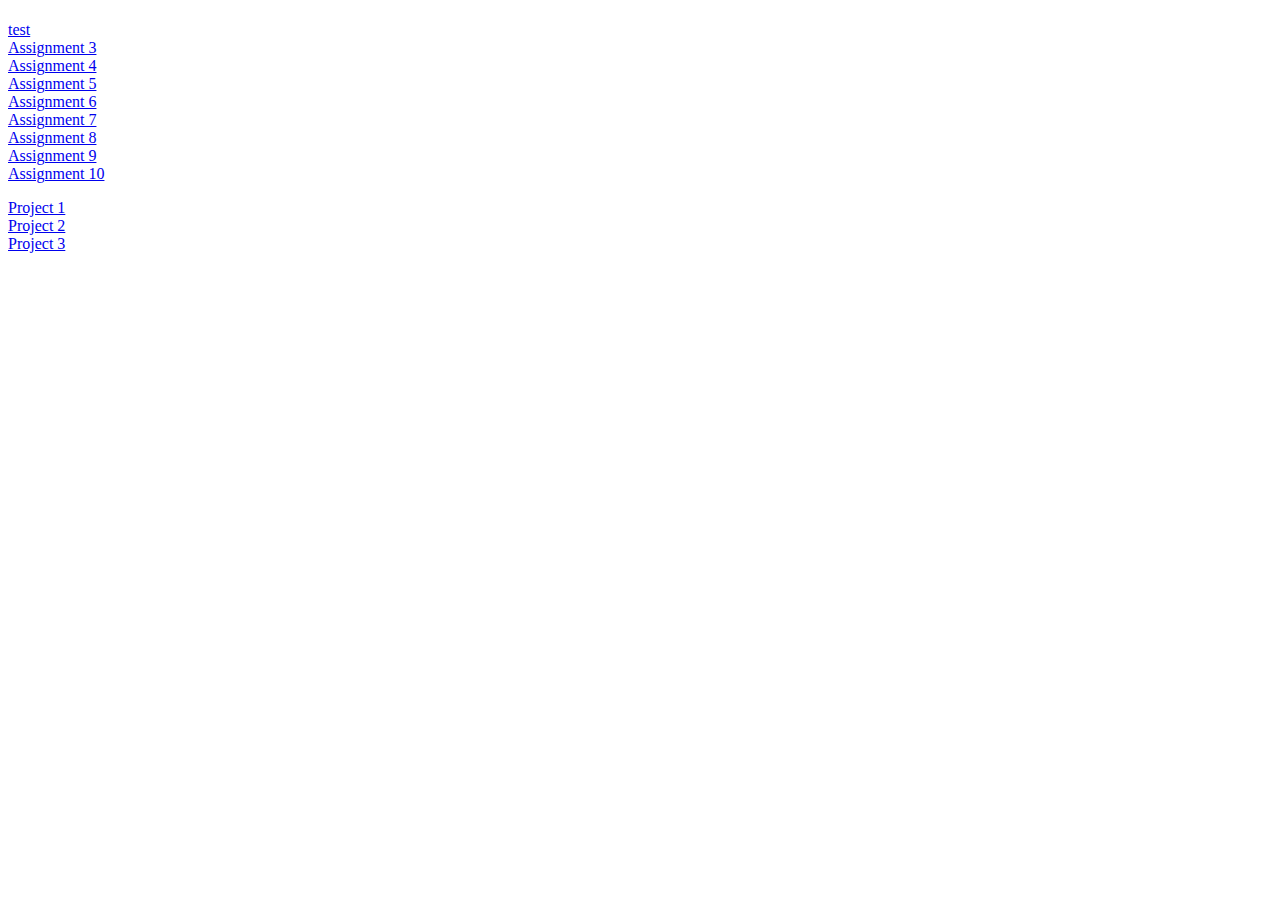
<file: index.html>
<!DOCTYPE html>
<html>
  <head>
    <title>Atlius Stop Motion</title>
  </head>

  <body>
    <!-- All of your body content goes between these two <body> tags. -->
    <h1></h1>

    <h2></h2>

    <p>
      <a href="./test/about.html">test</a><br />
      <a href="./assignment-3/index.html">Assignment 3</a><br />
      <a href="./assignment-4/index.html">Assignment 4</a><br />
      <a href="./assignment-5/index.html">Assignment 5</a><br />
      <a href="./assignment-6/index.html">Assignment 6</a><br />
      <a href="./assignment-7/index.html">Assignment 7</a><br />
      <a href="./assignment-8/index.html">Assignment 8</a><br />
      <a href="./assignment-9/index.html">Assignment 9</a><br />
      <a href="./assignment-10/index.html">Assignment 10</a>
    </p>

    <p>
      <a href="./project-1/index.html">Project 1</a><br />
      <a href="./project-2/index.html">Project 2</a><br />
      <a href="./project-3/index.html">Project 3</a>
    </p>

  </body>
</html>
</file>
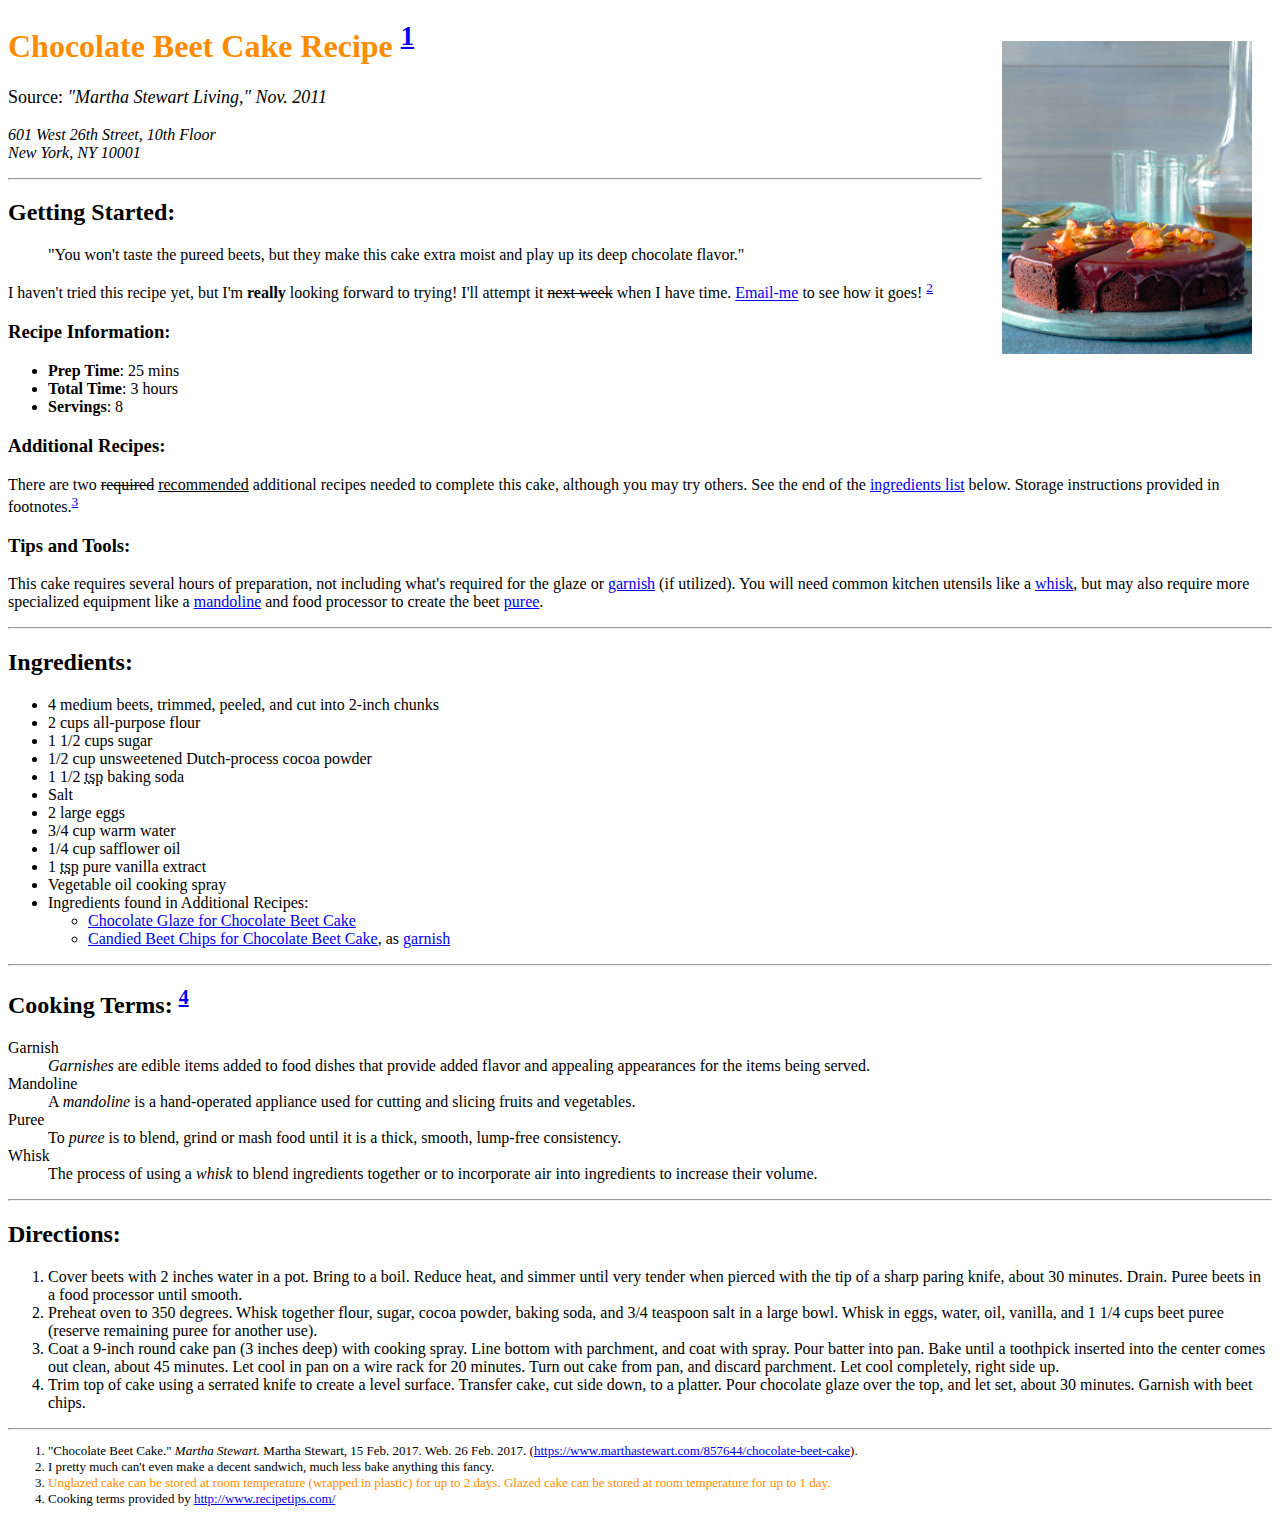
<file: assignment-3/index.html>
<!-- A3: Step 1 -->
<!DOCTYPE html>
<html>
    <head>
      <!-- A3: Step 2 -->
      <meta charset="UTF-8">
      <title>Chocolate Beet Cake Recipe</title>
    </head>

    <body>
      <main>
        <!-- A3: Step 3 -->
        <img src="./images/beetcake.jpg" alt="Chocolate beet cake, ready to serve." style="width: 250px; float: right; margin: 20px">

        <h1 style="color:DarkOrange">Chocolate Beet Cake Recipe <sup><a href="#footnotes1">1</a></sup></h1>

        <!-- A3: Step 4 -->
        <p style="font-size:large">
          Source:
          <cite>"Martha Stewart Living," Nov. 2011</cite>
          <address>
            601 West 26th Street, 10th Floor<br />
            New York, NY 10001
          </address>
        </p>


        <hr />


        <h2>Getting Started:</h2>
        <!-- A3: Step 5 -->
        <blockquote>
          "You won't taste the pureed beets, but they make this cake extra moist and play up its deep chocolate flavor."
        </blockquote>

        <!-- A3: Step 6 -->
        <p>I haven't tried this recipe yet, but I'm <strong>really</strong> looking forward to trying! I'll attempt it <s>next week</s> when I have time. <a href="mailto:justine.evans@umontana.edu">Email-me</a> to see how it goes! <sup><a href="#footnotes2">2</a></sup></p>

        <h3>Recipe Information:</h3>
          <ul>
            <!-- A3: Step 7 -->
            <li><b>Prep Time</b>: 25 mins</li>
            <li><b>Total Time</b>: 3 hours</li>
            <li><b>Servings</b>: 8</li>
          </ul>

        <h3>Additional Recipes:</h3>
        <!-- A3: Step 8 -->
        <p>There are two <del>required</del> <ins>recommended</ins> additional recipes needed to complete this cake, although you may try others. See the end of the <a href="#ingredients">ingredients list</a> below. Storage instructions provided in footnotes.<sup><a href="#footnotes3">3</a></sup>

        <h3>Tips and Tools:</h3>
        <!-- A3: Step 12 -->
        <p>This cake requires several hours of preparation, not including what's required for the glaze or <a href="#dfn-garnish">garnish</a> (if utilized). You will need common kitchen utensils like a <a href="#dfn-whisk">whisk</a>, but may also require more specialized equipment like a <a href="#dfn-mandoline">mandoline</a> and food processor to create the beet <a href="#dfn-puree">puree</a>.</p>


        <hr />


        <h2 id="ingredients">Ingredients:</h2>
          <ul>
            <li>4 medium beets, trimmed, peeled, and cut into 2-inch chunks</li>
            <li>2 cups all-purpose flour</li>
            <li>1 1/2 cups sugar</li>
            <li>1/2 cup unsweetened Dutch-process cocoa powder</li>
            <li>1 1/2 <abbr title="teaspoon">tsp</abbr> baking soda</li>
            <li>Salt</li>
            <li> 2 large eggs</li>
            <li>3/4 cup warm water</li>
            <li>1/4 cup safflower oil</li>
            <li>1 <abbr title="teaspoon">tsp</abbr> pure vanilla extract</li>
            <li>Vegetable oil cooking spray</li>
            <li>Ingredients found in Additional Recipes:</li>
            <!-- A3: Step 9 -->
            <ul>
              <li><a href="./pages/beetcake-glaze.html" target="_blank">Chocolate Glaze for Chocolate Beet Cake</a></li>
              <li><a href="./pages/beetcake-garnish.html" target="_blank">Candied Beet Chips for Chocolate Beet Cake</a>, as <a href="#dfn-garnish">garnish</a></li>
            </ul>
          </ul>


        <hr />


        <h2>Cooking Terms: <sup><a href="#footnotes4">4</a></sup></h2>
          <dl>
            <!-- A3: Steps 10 and 11 -->
            <dt>Garnish</dt>
            <dd><dfn id="dfn-garnish">Garnishes</dfn> are edible items added to food dishes that provide added flavor and appealing appearances for the items being served.</dd>
            <dt>Mandoline</dt>
            <dd>A <dfn id="dfn-mandoline">mandoline</dfn> is a hand-operated appliance used for cutting and slicing fruits and vegetables.</dd>
            <dt>Puree</dt>
            <dd>To <dfn id="dfn-puree">puree</dfn> is to blend, grind or mash food until it is a thick, smooth, lump-free consistency.</dd>
            <dt>Whisk</dt>
            <dd>The process of using a <dfn id="dfn-whisk">whisk</dfn> to blend ingredients together or to incorporate air into ingredients to increase their volume.</dd>

          </dl>


        <hr />


        <h2>Directions:</h2>
        <!-- A3: Step 13 -->
        <ol>
          <li> Cover beets with 2 inches water in a pot. Bring to a boil. Reduce heat, and simmer until very tender when pierced with the tip of a sharp paring knife, about 30 minutes. Drain. Puree beets in a food processor until smooth.</li>

          <li> Preheat oven to 350 degrees. Whisk together flour, sugar, cocoa powder, baking soda, and 3/4 teaspoon salt in a large bowl. Whisk in eggs, water, oil, vanilla, and 1 1/4 cups beet puree (reserve remaining puree for another use).</li>

          <li> Coat a 9-inch round cake pan (3 inches deep) with cooking spray. Line bottom with parchment, and coat with spray. Pour batter into pan. Bake until a toothpick inserted into the center comes out clean, about 45 minutes. Let cool in pan on a wire rack for 20 minutes. Turn out cake from pan, and discard parchment. Let cool completely, right side up.</li>

          <li> Trim top of cake using a serrated knife to create a level surface. Transfer cake, cut side down, to a platter. Pour chocolate glaze over the top, and let set, about 30 minutes. Garnish with beet chips.</li>
        </ol>

        <hr />
      </main>

      <footer>
        <ol style="font-size:small">
          <!-- A3: Step 15 -->
          <li id="footnotes1">"Chocolate Beet Cake." <i>Martha Stewart.</i> Martha Stewart, 15 Feb. 2017. Web. 26 Feb. 2017. (<a href="https://www.marthastewart.com/857644/chocolate-beet-cake" target="_blank">https://www.marthastewart.com/857644/chocolate-beet-cake</a>).</li>

          <li id="footnotes2">I pretty much can't even make a decent sandwich, much less bake anything this fancy.</li>

          <li id="footnotes3"><span style="color:DarkOrange">Unglazed cake can be stored at room temperature (wrapped in plastic) for up to 2 days. Glazed cake can be stored at room temperature for up to 1 day.</span></li>

          <li id="footnotes4">Cooking terms provided by <a href="http://www.recipetips.com/" target="_blank">http://www.recipetips.com/</a>
        </ol>
      </footer>
    </body>
</html>
</file>
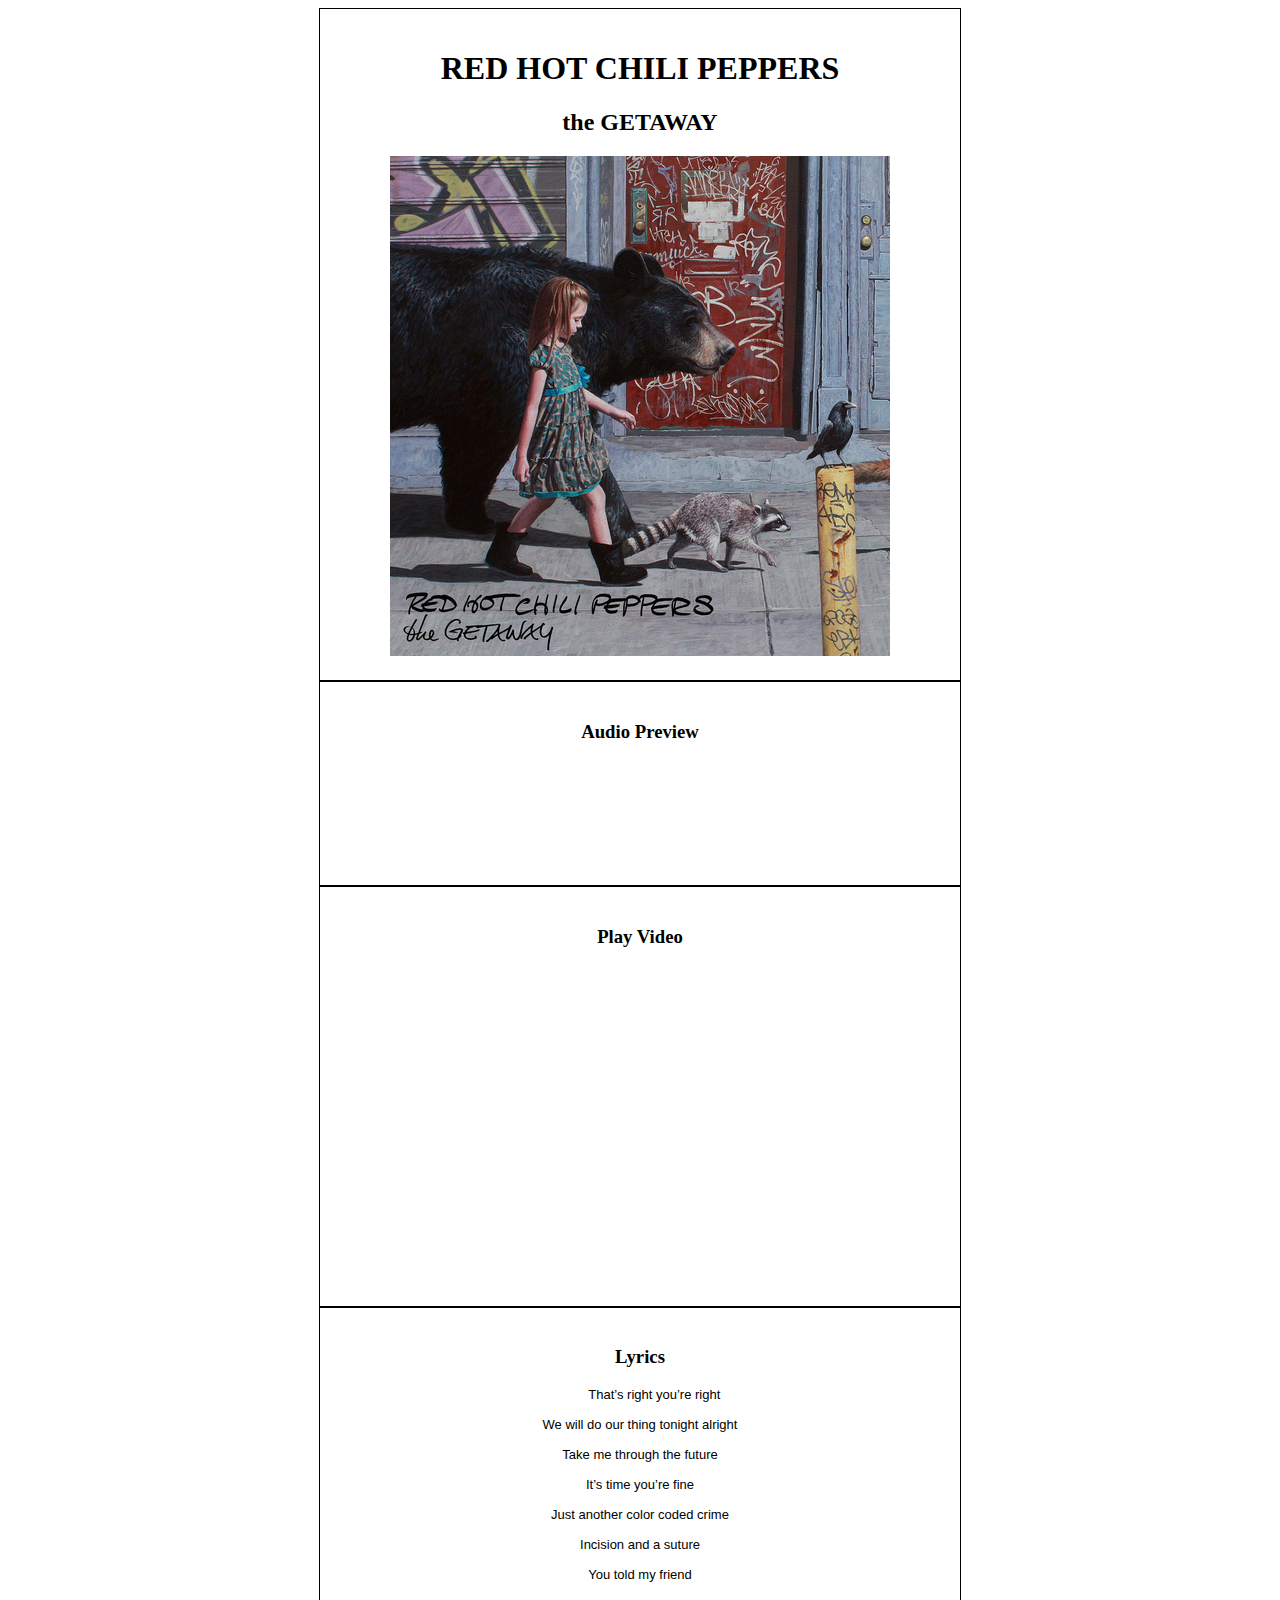
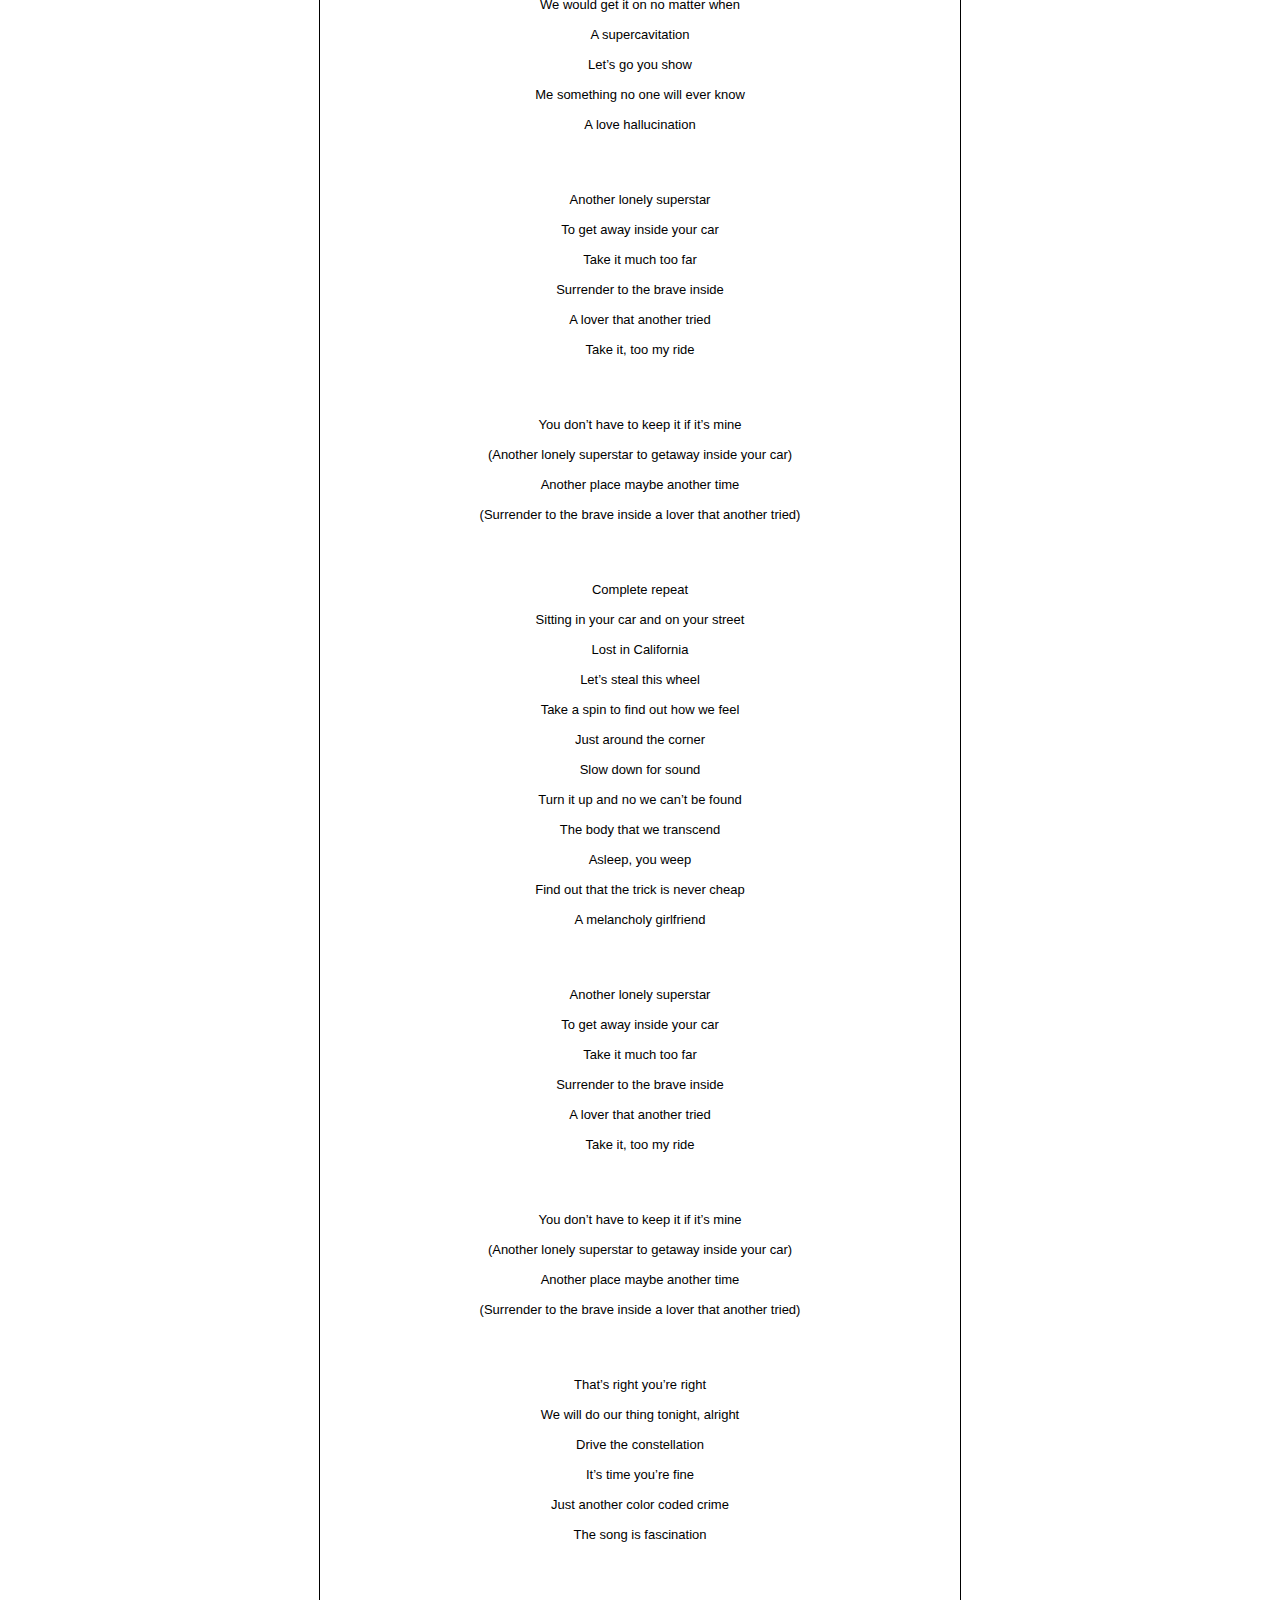
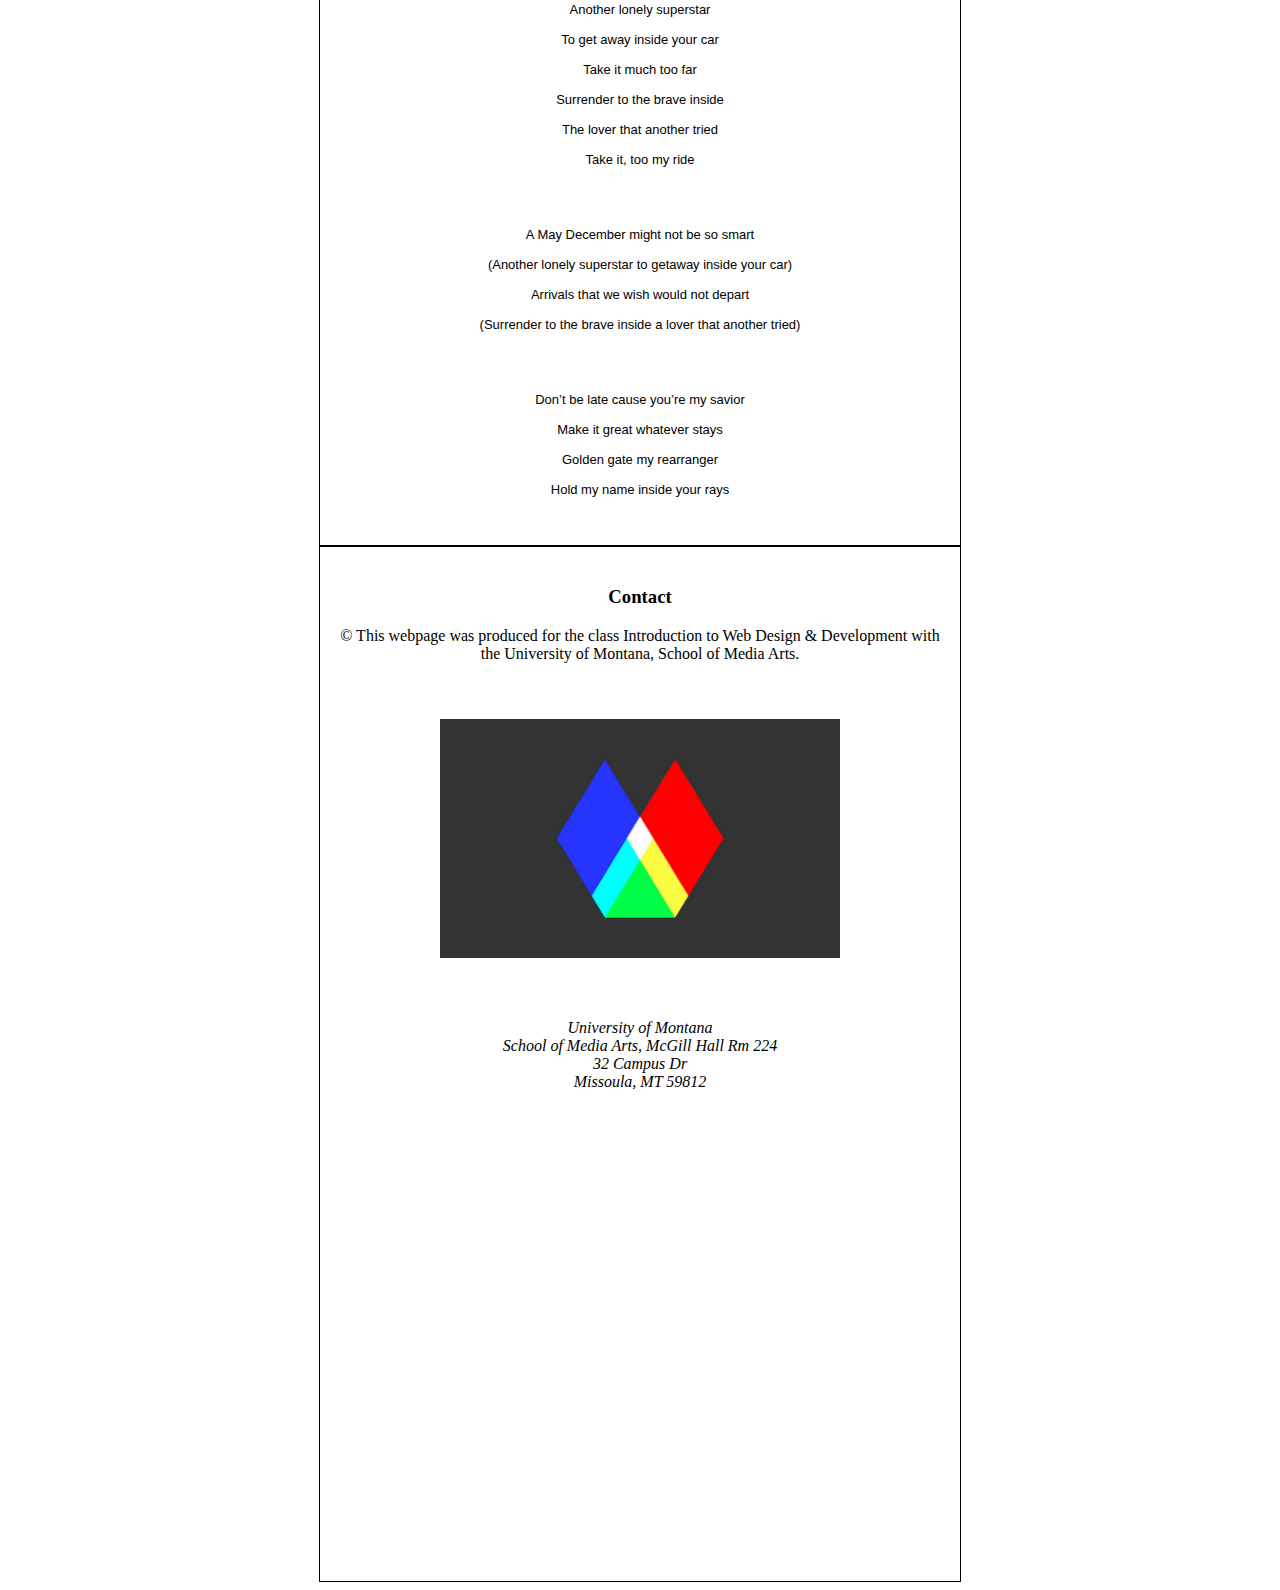
<file: assignment-5/index.html>
<!DOCTYPE html>
<html lang="en-us">
  <head>
    <meta charset="UTF-8">
    <meta name="description" content="">
    <meta name="author" content="Eric Wilsey">
    <meta name="viewport" content="width=device-width, initial-scale=1.0">
    <title>The Getaway</title>
    <style>
    body {
      text-align: center;
      }
    .container {
      width: 600px;
      margin: auto;
      padding: 20px;
      border: 1px solid black;
    }
    .lyrics p, pre {
      font-family: arial;
      font-size: small;
    }
    .contact {
      background-color: powderblue;
    }
    </style>

  </head>

  <body>
    <div id="art" class="container">
      <h1><strong>RED HOT CHILI PEPPERS</strong></h1>
      <h2><strong>the GETAWAY</strong></h2>
      <img src="./images/rhcp.jpeg" alt="Cover Art from Red Hot Chili Peppers, the Getaway album. Sourced from redhotchilipeppers.com" title="the Getaway" width="500" height="500" />
    </div>
    <div id="audio" class="container">
      <h3>Audio Preview</h3>
      <iframe width="300" height="100" scrolling="no" frameborder="no" allow="autoplay" src="https://w.soundcloud.com/player/?url=https://soundcloud.com/red-hot-chili-peppers-official/the-getaway#t=0:01&auto_play=false&hide_related=false&show_comments=true&show_user=true&show_reposts=false&show_teaser=true&visual=true"></iframe>
    </div>
    <div id="video" class="container">
      <h3>Play Video</h3>
        <iframe width="560" height="315" src="https://www.youtube.com/embed/5w4d_mmJOGM" frameborder="0" allow="autoplay; encrypted-media" allowfullscreen></iframe>
    </div>
    <div id="lyrics" class="container" class2="lyrics">
      <h3>Lyrics</h3>
      <pre>
        That’s right you’re right

We will do our thing tonight alright

Take me through the future

It’s time you’re fine

Just another color coded crime

Incision and a suture

You told my friend

We would get it on no matter when

A supercavitation

Let’s go you show

Me something no one will ever know

A love hallucination




Another lonely superstar

To get away inside your car

Take it much too far

Surrender to the brave inside

A lover that another tried

Take it, too my ride




You don’t have to keep it if it’s mine

(Another lonely superstar to getaway inside your car)

Another place maybe another time

(Surrender to the brave inside a lover that another tried)




Complete repeat

Sitting in your car and on your street

Lost in California

Let’s steal this wheel

Take a spin to find out how we feel

Just around the corner

Slow down for sound

Turn it up and no we can’t be found

The body that we transcend

Asleep, you weep

Find out that the trick is never cheap

A melancholy girlfriend




Another lonely superstar

To get away inside your car

Take it much too far

Surrender to the brave inside

A lover that another tried

Take it, too my ride




You don’t have to keep it if it’s mine

(Another lonely superstar to getaway inside your car)

Another place maybe another time

(Surrender to the brave inside a lover that another tried)




That’s right you’re right

We will do our thing tonight, alright

Drive the constellation

It’s time you’re fine

Just another color coded crime

The song is fascination




Another lonely superstar

To get away inside your car

Take it much too far

Surrender to the brave inside

The lover that another tried

Take it, too my ride




A May December might not be so smart

(Another lonely superstar to getaway inside your car)

Arrivals that we wish would not depart

(Surrender to the brave inside a lover that another tried)




Don’t be late cause you’re my savior

Make it great whatever stays

Golden gate my rearranger

Hold my name inside your rays
      </pre>
    </div>
    <div id="copyright" class="container" class2="contact">
      <h3>Contact</h3>
       <p>&copy; This webpage was produced for the class Introduction to Web Design & Development with the University of Montana, School of Media Arts.</p>
       <video poster=" ./images/mart-logo-poster.jpg" width=400" height="320" preload="metadata">
       <source src="./media/mart-logo-animated.mp4" type='video/mp4;codecs="avc1.42E01E, mp4a.40.2"' />
       <source src="./media/mart-logo-animated.webm" type='video/webm;codecs="vp8, vorbis"' />
        </video>
        <address>
          <p>
          University of Montana<br />
          School of Media Arts, McGill Hall Rm 224<br />
          32 Campus Dr<br />
          Missoula, MT 59812<br />
        </p>
        <iframe src="https://www.google.com/maps/embed?pb=!1m18!1m12!1m3!1d2728.1420709820445!2d-113.98431668411286!3d46.86057647914229!2m3!1f0!2f0!3f0!3m2!1i1024!2i768!4f13.1!3m3!1m2!1s0x535dcc3413abc31d%3A0x5a5373da5d9ea43c!2s32+Campus+Dr%2C+Missoula%2C+MT+59812!5e0!3m2!1sen!2sus!4v1520893352688" width="600" height="450" frameborder="0" style="border:0" allowfullscreen>
        </iframe>
        </address>
    </div>
  </body>
  </html>
</file>
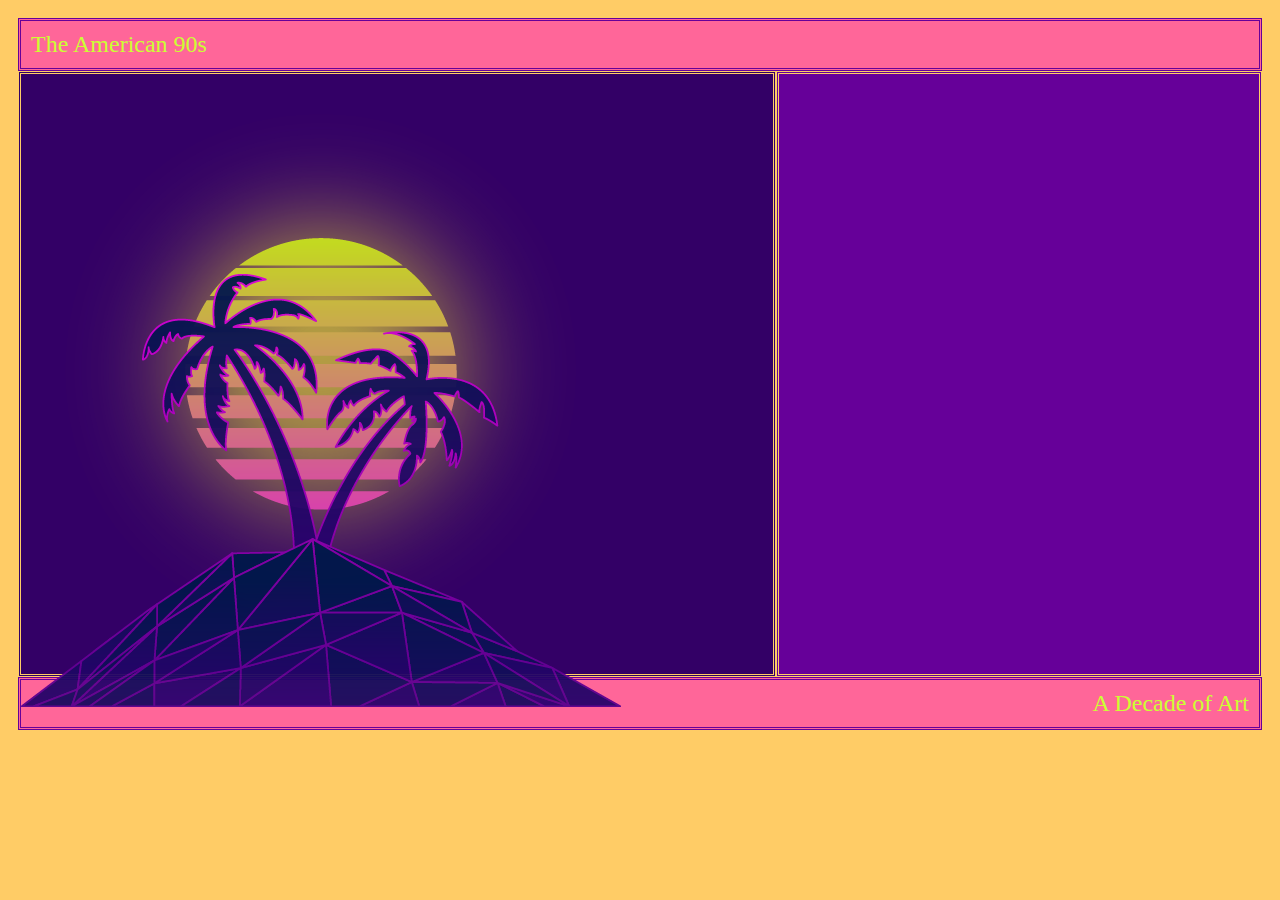
<file: assignment-6/index.html>
<!DOCTYPE html>
<html lang="en">
  <head>
    <title>assignment 6</title>
    <meta charset="UTF-8">
    <meta name="description" content="Home Page">
    <meta name="author" content="Eric Wilsey">
    <meta name="keywords" content="assignment 6, 90s, graphics">
    <meta name="viewport" content="width=device-width, initial-scale=1.0">
    <link rel= "stylesheet" type="text/css" href="./css/style.css">
  </head>

  <body>
    <header>The American 90s</header>
    <div class="content">
      <main>
          <!-- Bottom Graphic -->
          <div class="image1">
            <img src="./images/1990s-graphics/1990s-05.png" alt="Tropical Sun">
          </div>
          <!-- Top Graphic -->
          <div class="image2">
            <img src="./images/1990s-graphics/1990s-04.png" alt="Tropical Silhouette">
          </div>
      </main>
      <aside></aside>
    </div>
    <footer>A Decade of Art</footer>
  </body>
</html>
</file>
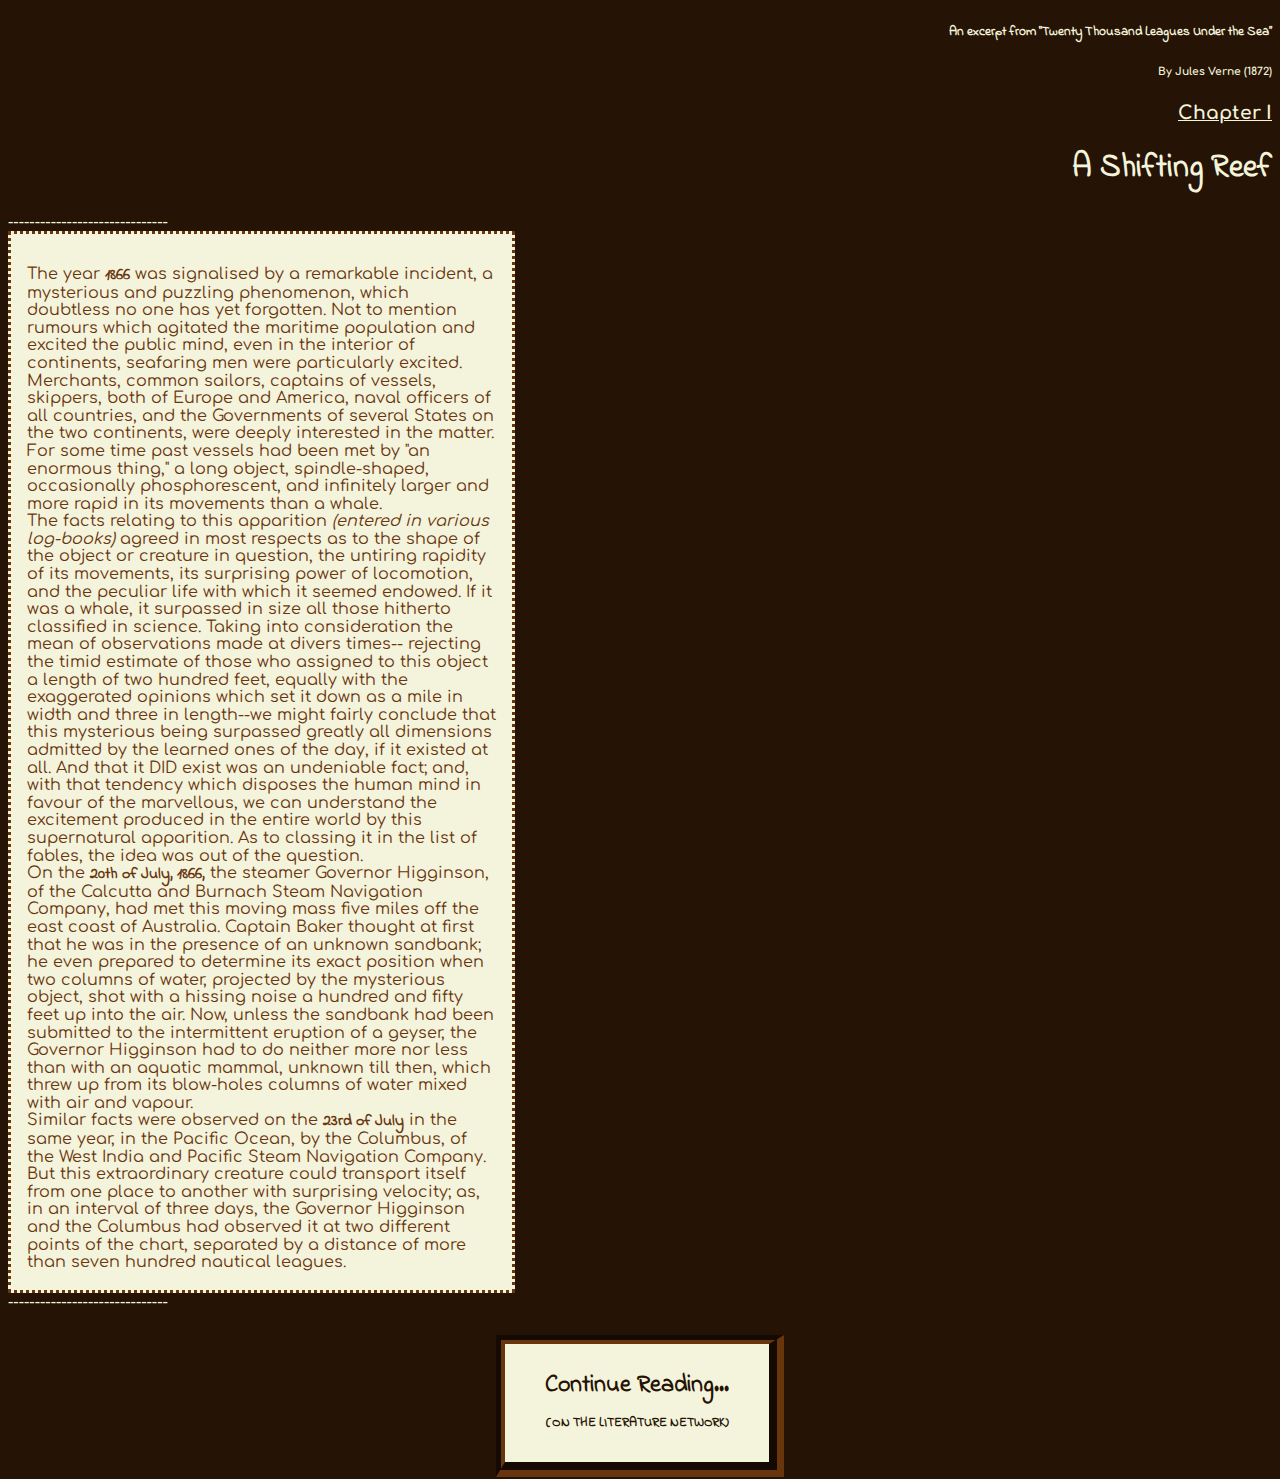
<file: assignment-7/index.html>
<!DOCTYPE html>
<html lang="en">
  <head>
    <title>Twenty Thousand Leagues Under the Sea</title>
    <meta charset="UTF-8">
    <meta name="author" content="Eric Wilsey">
    <meta name="An Excerpt From Twenty Thousand Leagues Under the Sea" content="Twenty Thousand Leagues Under the Sea">
    <meta name="keywords" content="A Shifting Reef">
    <link rel="stylesheet" href="./css/style.css">
    <link rel="stylesheet" href="./css/font.css">
    <link href="https://fonts.googleapis.com/css?family=Comfortaa|Indie+Flower" rel="stylesheet">
  </head>
  <body>
    <h5>An excerpt from “Twenty Thousand Leagues Under the Sea”</h5>
    <h6>By Jules Verne (1872)</h6>

    <h3>Chapter I</h3>
    <h1>A Shifting Reef</h1>
    ------------------------------
    <div class="Excerpt">
    <p>The year <strong>1866</strong> was signalised by a remarkable incident, a mysterious and puzzling phenomenon, which doubtless no one has yet forgotten. Not to mention rumours which agitated the maritime population and excited the public mind, even in the interior of continents, seafaring men were particularly excited. Merchants, common sailors, captains of vessels, skippers, both of Europe and America, naval officers of all countries, and the Governments of several States on the two continents, were deeply interested in the matter. <br />

    For some time past vessels had been met by "an enormous thing," a long object, spindle-shaped, occasionally phosphorescent, and infinitely larger and more rapid in its movements than a whale.<br />

    The facts relating to this apparition <i>(entered in various log-books)</i> agreed in most respects as to the shape of the object or creature in question, the untiring rapidity of its movements, its surprising power of locomotion, and the peculiar life with which it seemed endowed. If it was a whale, it surpassed in size all those hitherto classified in science. Taking into consideration the mean of observations made at divers times-- rejecting the timid estimate of those who assigned to this object a length of two hundred feet, equally with the exaggerated opinions which set it down as a mile in width and three in length--we might fairly conclude that this mysterious being surpassed greatly all dimensions admitted by the learned ones of the day, if it existed at all. And that it DID exist was an undeniable fact; and, with that tendency which disposes the human mind in favour of the marvellous, we can understand the excitement produced in the entire world by this supernatural apparition. As to classing it in the list of fables, the idea was out of the question.<br />

    On the <b>20th of July, 1866,</b> the steamer Governor Higginson, of the Calcutta and Burnach Steam Navigation Company, had met this moving mass five miles off the east coast of Australia. Captain Baker thought at first that he was in the presence of an unknown sandbank; he even prepared to determine its exact position when two columns of water, projected by the mysterious object, shot with a hissing noise a hundred and fifty feet up into the air. Now, unless the sandbank had been submitted to the intermittent eruption of a geyser, the Governor Higginson had to do neither more nor less than with an aquatic mammal, unknown till then, which threw up from its blow-holes columns of water mixed with air and vapour.<br />

    Similar facts were observed on the <b>23rd of July</b> in the same year, in the Pacific Ocean, by the Columbus, of the West India and Pacific Steam Navigation Company. But this extraordinary creature could transport itself from one place to another with surprising velocity; as, in an interval of three days, the Governor Higginson and the Columbus had observed it at two different points of the chart, separated by a distance of more than seven hundred nautical leagues.</p>
    </div>
    ------------------------------
      <div class="button-parent-element">
        <a href="http://www.online-literature.com/verne/leaguesunder/1/" target="_blank">
          <div class="button">
         Continue Reading...<br />
          <span style="font-size: small; text-transform:uppercase;">(On The Literature Network)</span>
          </div>
        </a>
      </div>
  </body>
</html>
</file>
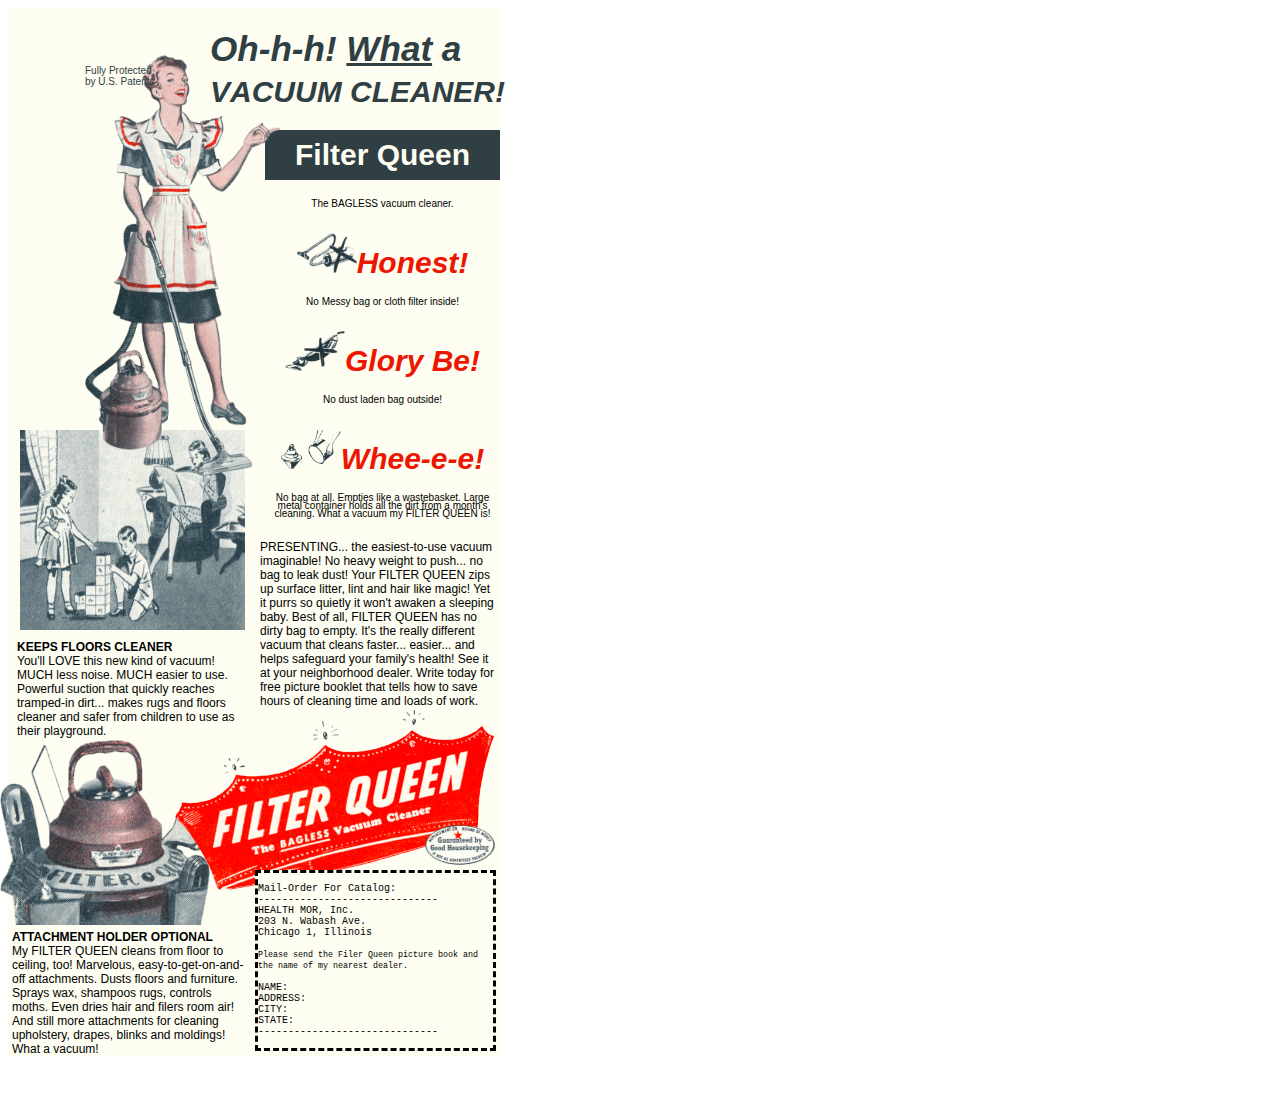
<file: assignment-8/index.html>
<!DOCTYPE html>
<html lang="en">
  <head>
    <title>Box Model</title>
    <meta charset="UTF-8">
    <meta name="author" content="Eric Wilsey">
    <link rel="stylesheet" href="./css/style.css">
    <link rel="stylesheet" href="./css/font.css">
    <meta name="viewport" content="width=device-width, initial-scale=1.0">

  </head>
  <body>
    <div class="parent-container">
      <div class="banner">
       <h3>Oh-h-h! <u>What</u> a</h3>  VACUUM CLEANER!
      </div>

      <div class="filterq">
        <img src="./images/graphics/filterqueen.png" alt="fqueen" width="210" height="185">
      </div>

      <div class="kids">
        <img src="./images/graphics/scene.png" alt="kids scene" width="225" height="200">
      </div>

      <div class="top-right-box">
         <h1>Filter Queen</h1>  The BAGLESS vacuum cleaner.<br>
         <h2><img src="./images/graphics/icon-inside.png" alt="inside" width="60" height="40">Honest!</h2>
           No Messy bag or cloth filter inside!

         <h2><img src="./images/graphics/icon-outside.png" alt="outside" width="60" height="40">Glory Be!</h2>
           No dust laden bag outside!

        <h2><img src="./images/graphics/icon-wastebasket.png" alt="wastebasket" width="60" height="40">Whee-e-e!</h2>
           No bag at all. Empties like a wastebasket. Large metal container holds all the dirt from a month's cleaning. What a vacuum my FILTER QUEEN is! <br>
         </div>

         <div class="middle-right-box">
           PRESENTING... the easiest-to-use vacuum imaginable! No heavy weight to push... no bag to leak dust! Your FILTER QUEEN zips up surface litter, lint and hair like magic! Yet it purrs so quietly it won't awaken a sleeping baby. Best of all, FILTER QUEEN has no dirty bag to empty. It's the really different vacuum that cleans faster... easier... and helps safeguard your family's health! See it at your neighborhood dealer. Write today for free picture booklet that tells how to save hours of cleaning time and loads of work.
         </div>

         <div class="middle-left-box">
           <b>KEEPS FLOORS CLEANER</b> <br />
            You'll LOVE this new kind of vacuum! MUCH less noise. MUCH easier to use. Powerful suction that quickly reaches tramped-in dirt... makes rugs and floors cleaner and safer from children to use as their playground. <br />
          </div>

          <div class="logo">
            <img src="./images/graphics/logo.png" alt="logo" width="320" height="180">
          </div>

          <div class="guar">
            <img src="./images/graphics/guarantee.png" alt="guarantee" width="70" height="40">
          </div>
        </div>


          <div class="lower-left-box">
            <b>ATTACHMENT HOLDER OPTIONAL</b> <br />
            My FILTER QUEEN cleans from floor to ceiling, too! Marvelous, easy-to-get-on-and-off attachments. Dusts floors and furniture. Sprays wax, shampoos rugs, controls moths. Even dries hair and filers room air! And still more attachments for cleaning upholstery, drapes, blinks and moldings! What a vacuum!

            <div class="lower-right-box">

              <pre>
Mail-Order For Catalog:
------------------------------
HEALTH MOR, Inc.
203 N. Wabash Ave.
Chicago 1, Illinois

<small>Please send the Filer Queen picture book and
the name of my nearest dealer.</small>

NAME:
ADDRESS:
CITY:
STATE:
------------------------------
              </pre>

          </div>
          </div>

          <div class="woman">
            <span>
            <img src="./images/graphics/woman.png" alt="woman" width="195" height="421">
            </span>
            <span>
               <p>Fully Protected <br /> by U.S. Patents</p>
            </span>
          </div>



   </body>

</html>
</file>
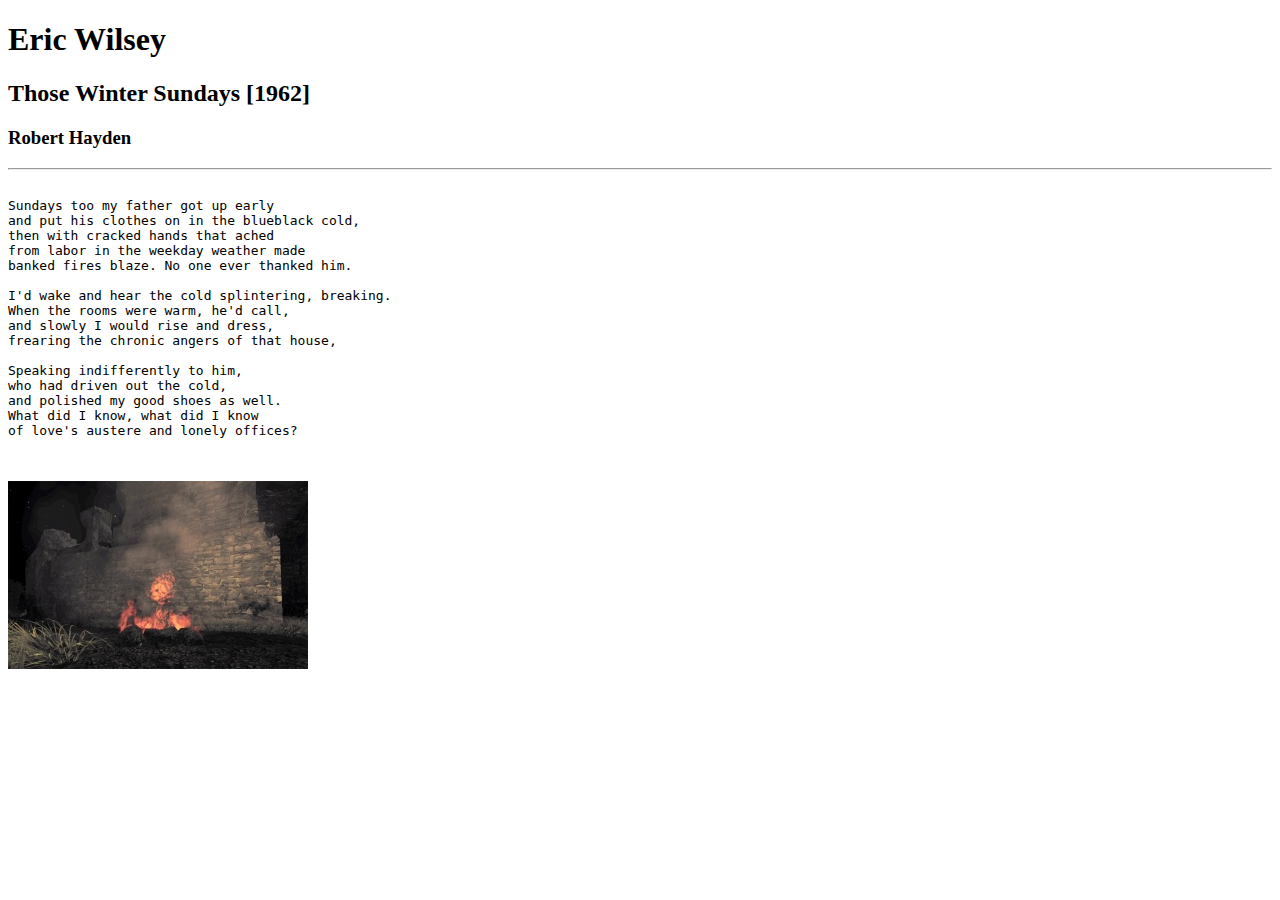
<file: project-1/index.html>
<!DOCTYPE html>
<html>

  <head>

    <title>My First Webpage</title>

  </head>

  <body>

    <h1> Eric Wilsey </h1>
    <h2> Those Winter Sundays [1962]</h2>
    <h3> Robert Hayden </h3>

    <hr />

    <pre>

Sundays too my father got up early
and put his clothes on in the blueblack cold,
then with cracked hands that ached
from labor in the weekday weather made
banked fires blaze. No one ever thanked him.

I'd wake and hear the cold splintering, breaking.
When the rooms were warm, he'd call,
and slowly I would rise and dress,
frearing the chronic angers of that house,

Speaking indifferently to him,
who had driven out the cold,
and polished my good shoes as well.
What did I know, what did I know
of love's austere and lonely offices?

    </pre>

    <img src = "./images/small.jpg"  />

  </body>

</html>
</file>
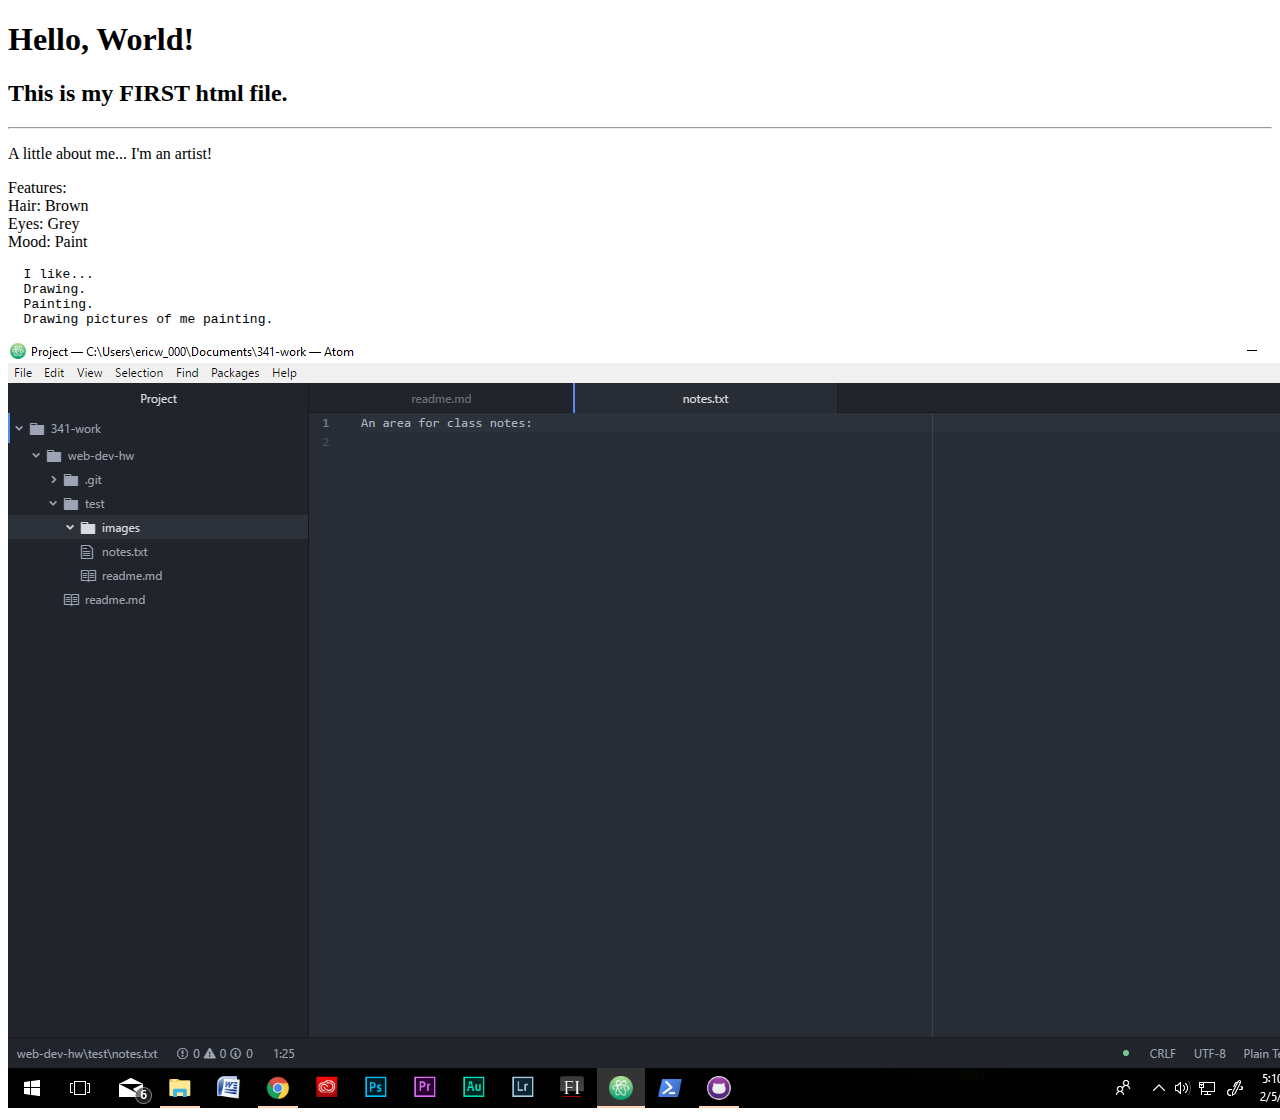
<file: test/about.html>
<!DOCTYPE html>

<h1>Hello,  World!</h1>

<h2> This is my FIRST html file.</h2>

<hr />

<p> A little about me... I'm an artist!</p>

<p>
  Features: <br /> Hair: Brown <br /> Eyes: Grey <br /> Mood:

  Paint <br />
</p>

<pre>
  I like...
  Drawing.
  Painting.
  Drawing pictures of me painting.
</pre>

<img src = "./images/screenshot.png"  />
</file>
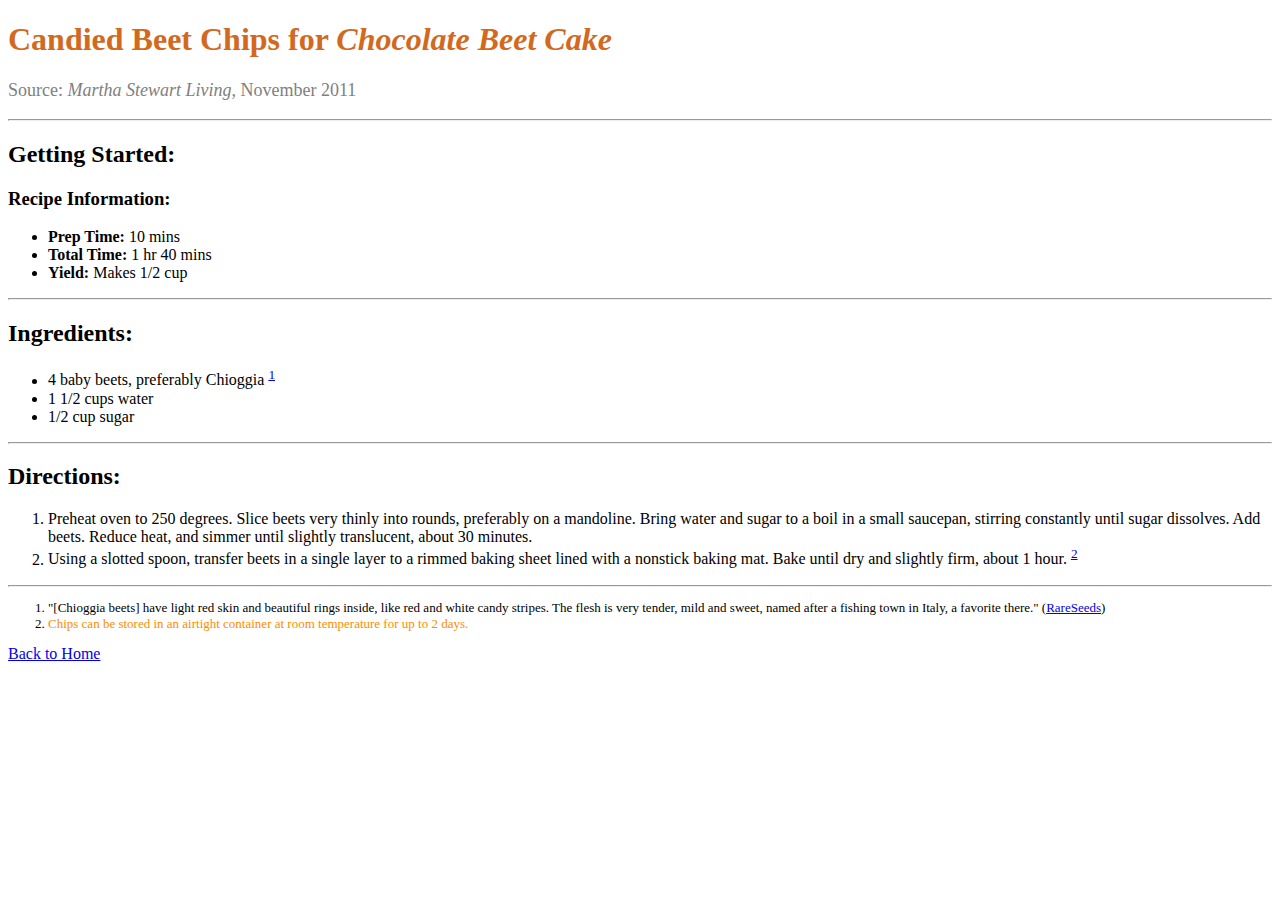
<file: assignment-3/pages/beetcake-garnish.html>
<!-- A3: Step 1 -->
<!DOCTYPE html>
<html>
  <head>
    <!-- A3: Step 2 -->
    <meta charset="UTF-8">
    <title>Candied Beet Chips Recipe</title>
  </head>

  <body>
    <main>
      <h1 style="color:Chocolate">Candied Beet Chips for <i>Chocolate Beet Cake</i></h1>

      <p style="font-size:large; color:gray">Source: <cite>Martha Stewart Living,</cite> November 2011</p>

      <hr />

      <h2>Getting Started:</h2>

      <h3>Recipe Information:</h3>
        <ul>
          <li><b>Prep Time:</b> 10 mins</li>
          <li><b>Total Time:</b> 1 hr 40 mins</li>
          <li><b>Yield:</b> Makes 1/2 cup</li>
        </ul>

      <hr />

      <h2 id="ingredients">Ingredients:</h2>
        <ul>
          <li>4 baby beets, preferably Chioggia <sup><a href="footnotes1">1</a></sup></li>
          <li>1 1/2 cups water</li>
          <li>1/2 cup sugar</li>
        </ul>

      <hr />

      <h2>Directions:</h2>
        <ol>
          <li>Preheat oven to 250 degrees. Slice beets very thinly into rounds, preferably on a mandoline. Bring water and sugar to a boil in a small saucepan, stirring constantly until sugar dissolves. Add beets. Reduce heat, and simmer until slightly translucent, about 30 minutes.</li>
          <li>Using a slotted spoon, transfer beets in a single layer to a rimmed baking sheet lined with a nonstick baking mat. Bake until dry and slightly firm, about 1 hour. <sup><a href="#footnotes2">2</a></sup></li>
        </ol>

      <hr />
    </main>

    <footer>
      <ol style="font-size:small">
        <li id="footnotes1">"[Chioggia beets] have light red skin and beautiful rings inside, like red and white candy stripes. The flesh is very tender, mild and sweet, named after a fishing town in Italy, a favorite there." (<a href="http://www.rareseeds.com/chioggia-bassano-beet/" target="_blank">RareSeeds</a>)</li>
        <li id="footnotes2"><span style="color:DarkOrange">Chips can be stored in an airtight container at room temperature for up to 2 days.</span></li>
      </ol>

      <a href="../index.html">Back to Home</a>
    </footer>
  </body>
</html>
</file>
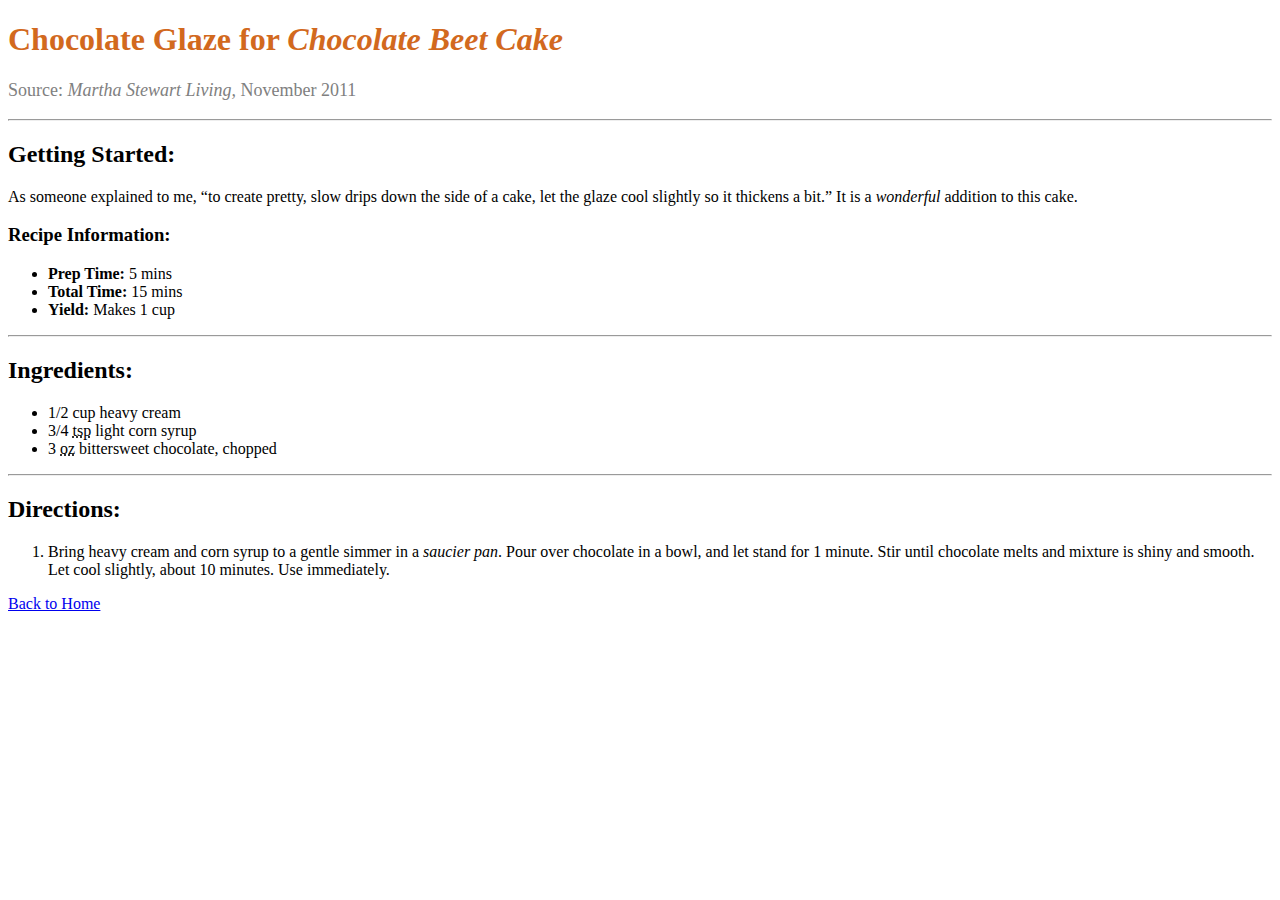
<file: assignment-3/pages/beetcake-glaze.html>
<!-- A3: Step 1-->
<!DOCTYPE html>
<html>
  <head>
    <!-- A3: Step 2 -->
    <meta charset="UTF-8">
    <title>Chocolate Glaze Recipe</title>
  </head>

  <body>
    <main>
      <h1 style="color:Chocolate">Chocolate Glaze for <i>Chocolate Beet Cake</i></h1>

      <p style="font-size:large; color:gray">Source: <cite>Martha Stewart Living,</cite> November 2011</p>

      <hr />

      <h2>Getting Started:</h2>

      <p>As someone explained to me, <q>to create pretty, slow drips down the side of a cake, let the glaze cool slightly so it thickens a bit.</q> It is a <em>wonderful</em> addition to this cake.</p>

      <h3>Recipe Information:</h3>
        <ul>
          <li><b>Prep Time:</b> 5 mins</li>
          <li><b>Total Time:</b> 15 mins</li>
          <li><b>Yield:</b> Makes 1 cup</li>
        </ul>

      <hr />

      <h2 id="ingredients">Ingredients:</h2>
        <ul>
          <li>1/2 cup heavy cream</li>
          <li>3/4 <abbr title="teaspoon">tsp</abbr> light corn syrup</li>
          <li>3 <abbr title="ounces">oz</abbr> bittersweet chocolate, chopped</li>
        </ul>

      <hr />

      <h2>Directions:</h2>
        <ol>
          <li>Bring heavy cream and corn syrup to a gentle simmer in a <dfn title="pan for preparations requiring repetitive motions such as stirring">saucier pan</dfn>. Pour over chocolate in a bowl, and let stand for 1 minute. Stir until chocolate melts and mixture is shiny and smooth. Let cool slightly, about 10 minutes. Use immediately.</li>
        </ol>
    </main>

    <footer>
      <a href="../index.html">Back to Home</a>
    </footer>
  </body>
</html>
</file>
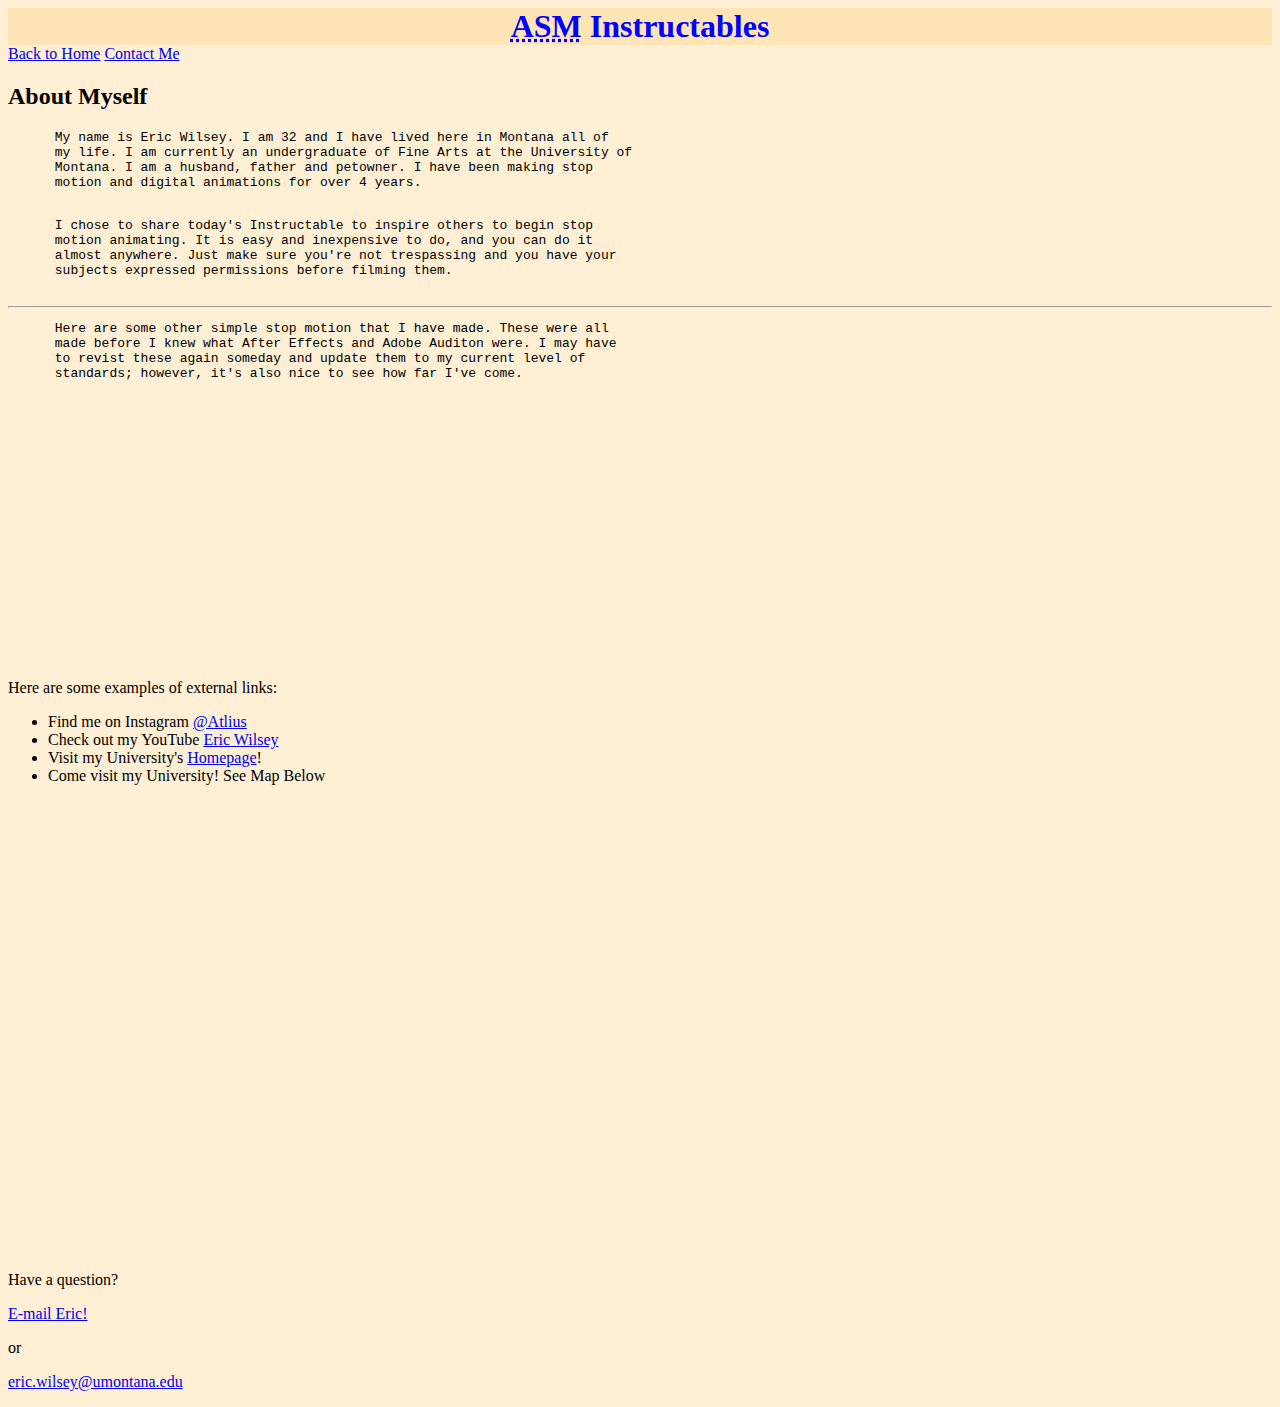
<file: project-2/pages/about.html>
<!DOCTYPE html>
<html lang="en">
  <head>
    <title>Atlius Stop Motion</title>
    <meta charset="UTF-8">
    <meta name="description" content="About Page">
    <meta name="author" content="Eric Wilsey">
    <meta name="keywords" content="Atlius Stop Motion About Page">
    <meta name="viewport" content="width=device-width, initial-scale=1.0">
    <style>
      body {background-color: papayawhip}
      h1 {color: blue;
        font-size: 40;
        margin: 0px;
        background-color: Moccasin;
        text-align: center;
      }
    </style>
  </head>

  <body>
    <h1><abbr title="Atlius Stop Motion">ASM</abbr> Instructables</h1>
    <a href="../index.html">Back to Home</a>
    <a href="./contact.html">Contact Me</a>
    <h2>About Myself</h2>
    <pre>
      My name is Eric Wilsey. I am 32 and I have lived here in Montana all of
      my life. I am currently an undergraduate of Fine Arts at the University of
      Montana. I am a husband, father and petowner. I have been making stop
      motion and digital animations for over 4 years.
    </pre>
    <pre>
      I chose to share today's Instructable to inspire others to begin stop
      motion animating. It is easy and inexpensive to do, and you can do it
      almost anywhere. Just make sure you're not trespassing and you have your
      subjects expressed permissions before filming them.
    </pre>
    <hr />
    <pre>
      Here are some other simple stop motion that I have made. These were all
      made before I knew what After Effects and Adobe Auditon were. I may have
      to revist these again someday and update them to my current level of
      standards; however, it's also nice to see how far I've come.
    </pre>

    <iframe width="300" height="250" src="https://www.youtube.com/embed/JS-q5my8dHs" frameborder="0" allow="autoplay; encrypted-media" allowfullscreen></iframe>
    <iframe width="300" height="250" src="https://www.youtube.com/embed/xJmD7qJq1LM" frameborder="0" allow="autoplay; encrypted-media" allowfullscreen></iframe>
    <iframe width="300" height="250" src="https://www.youtube.com/embed/7YgJz6kHWbg" frameborder="0" allow="autoplay; encrypted-media" allowfullscreen></iframe>
    <iframe width="300" height="250" src="https://www.youtube.com/embed/zC-qVLqhEr8" frameborder="0" allow="autoplay; encrypted-media" allowfullscreen></iframe>
    <p>Here are some examples of external links:</p>

<ul>
   <li>Find me on Instagram <a href="https://www.instagram.com/atlius" target="_blank">@Atlius</a></li>

   <li>Check out my YouTube <a href="https://www.youtube.com/channel/UCFF8LySaEYKu4Tr98Zx0Zuw" target="_blank">Eric Wilsey</a></li>

   <li>Visit my University's <a href="https://umt.edu/mediaarts" target="_blank">Homepage</a>!</li>
   <li>Come visit my University! See Map Below</li>

</ul>
<iframe src="https://www.google.com/maps/embed?pb=!1m18!1m12!1m3!1d2728.0484933883513!2d-113.9858143984305!3d46.86241807904005!2m3!1f0!2f0!3f0!3m2!1i1024!2i768!4f13.1!3m3!1m2!1s0x535dcc33c3d4cbd5%3A0xd77cd4f46bdf5b89!2sMcGill+Hall%2C+32+Campus+Dr%2C+Missoula%2C+MT+59812!5e0!3m2!1sen!2sus!4v1488574173329" width="600" height="450" frameborder="0" allowfullscreen></iframe>
    <p>Have a question?</p>

<p><a href="mailto:eric.wilsey@umontana.edu">E-mail Eric!</a></p>

<p>or</p>

<p><a href="mailto:eric.wilsey@umontana.edu">eric.wilsey@umontana.edu</a></p>
  </body>
</html>
</file>
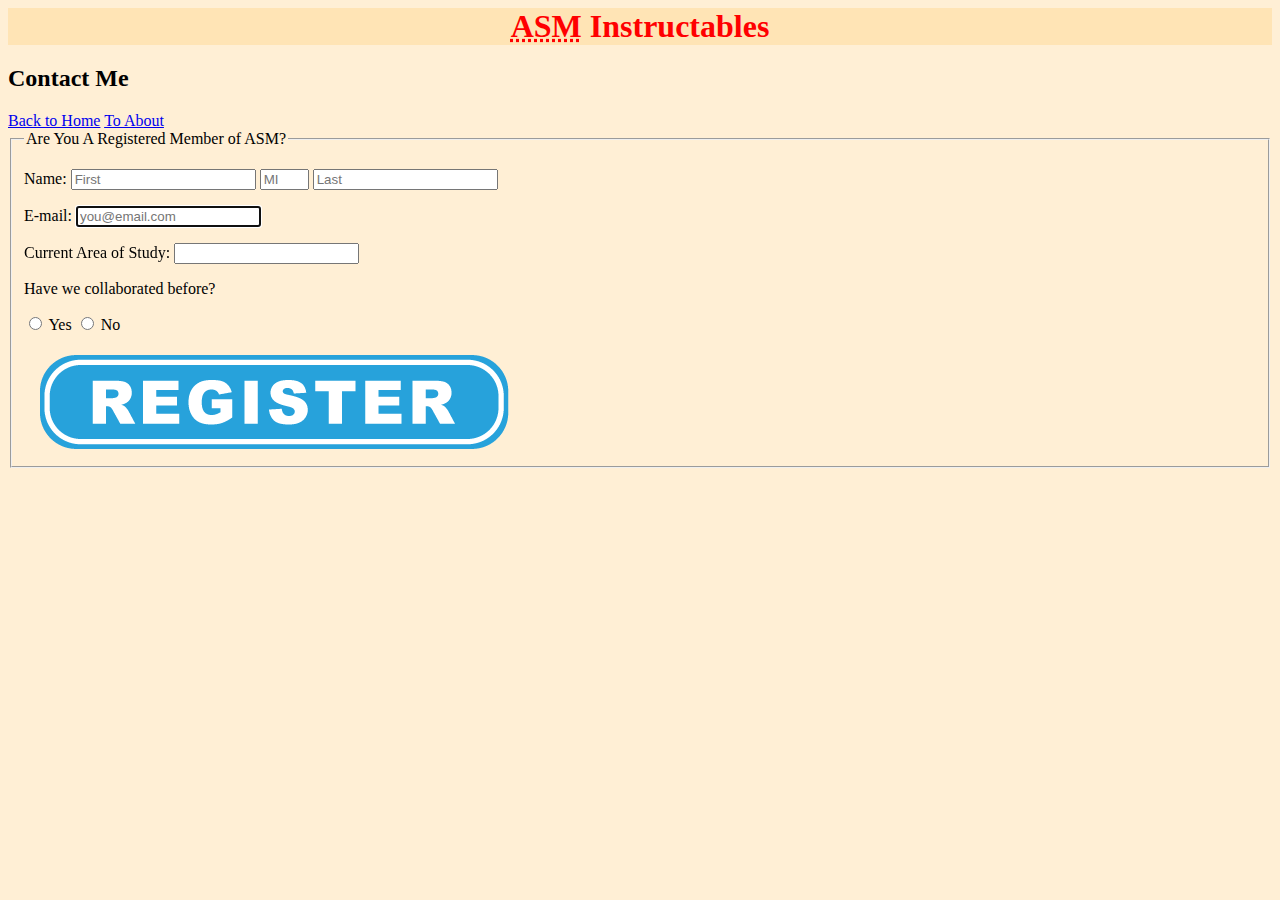
<file: project-2/pages/contact.html>
<!DOCTYPE html>
<html lang="en">
  <head>
    <title>Atlius Stop Motion</title>
    <meta charset="UTF-8">
    <meta name="description" content="Contact Page">
    <meta name="author" content="Eric Wilsey">
    <meta name="keywords" content="Atlius Stop Motion Contact Page">
    <meta name="viewport" content="width=device-width, initial-scale=1.0">
    <style>
      body {background-color: papayawhip}
      h1 {color: Red;
        font-size: 40;
        margin: 0px;
        background-color: Moccasin;
        text-align: center;
      }
    </style>
  </head>

  <body>
    <h1><abbr title="Atlius Stop Motion">ASM</abbr> Instructables</h1>
    <h2>Contact Me</h2>
    <a href="../index.html">Back to Home</a>
    <a href="./about.html">To About</a><br>
      <fieldset>
        <legend>Are You A Registered Member of ASM?</legend>

        <p>Name:
          <input type="text" name="name" id="name-first" placeholder="First"/>
          <input type="text" name="name" id="name-middle" placeholder="MI" maxlength="3" size="3"/>
          <input type="text" name="name" id="name-last" placeholder="Last"/>
        </p>

        <p>E-mail:
          <input type="email" name="email" placeholder="you@email.com" autofocus/>
        </p>


        <p>Current Area of Study:
          <input type="text" name="name" id="test-date" placeholder=""/>
        </p>


        <p>Have we collaborated before?</p>
            <input id="yes" type="radio" name="prev-course" value="y">
              <label for="yes">Yes</label>
            <input id="no" type="radio" name="prev-course" value="n">
              <label for="no">No</label><br><br>
              <img src="../images/reg-button.png" alt="Register/Submit" title="Register" />
      </fieldset>
  </body>
</html>
</file>
<file: assignment-6/css/style.css>
/* This is my stylesheet */
body {
  /* Targets EVERY element in the body. */
  background-color: #ffcc66;
  padding: 10px;
}
header, footer {
  /* Targets elements in the header/footer. */
  font-family:"Times New Roman", Times, serif;
  font-size: x-large;
  background-color: #ff6699;
  height 90px;
  padding: 10px;
  color: #ccff33;
  border-style: double;
  border-color: #660099;
 }
.content{
  width: 100%;
  display: flex;
}
main{

  background-color: #330066;
  border-style: double;
  border-color: #ffcc66;
  width: 61%;
  height: 600px;
  float: left;
}
/*Bottom Graphic*/
.image1{
  height: 200px;
  weight: 200px;
  opacity: 0.85;
}
/*Top Graphic */
.image2{
  height: 200px;
  weight: 200px;
  opacity: 0.95;
}
Aside{
  width: 39%;
  height: 600px;
  background-color: #660099;
  border-style: double;
  border-color: #ffcc66;
  float: right;
}
footer {
   text-align: right !important;
}
</file>
<file: assignment-7/css/style.css>
body{
    background-color: #251305;
    color: #f4f3db;
    border-width: 4px 6px 6px 4px;
    border-style: hidden;
}

h1, h3, h5, h6{
  text-align: right;
}

h3{
  text-decoration: underline;
}

.Excerpt{
  width:469px;
  height:1024px;
  text-align: left;
  line-height: 1.1;
  background-color: #f4f3db;
  color: #69350d;
  padding: 1em;
  border-style: dotted;
}

.button-parent-element {
    min-height: 10em;
}

.button {
    font-size: 1.5em;
    color: #251305;
    font-weight: 600;
    background-color: #f4f3db;
    border-color: #69350d #69350d #69350d #69350d;
    border-width: 9px 15px 15px 9px;
    border-style: groove;
    position: relative;
    margin: auto;
    top: 1em;
    padding: 1em;
    width: 9em;
    text-align: center;
}

a {
    text-decoration: none;
    color: inherit;
}

.button:hover {
    color: #69350d;
    font-style: italic;
    border-color: #69350d #69350d #69350d #69350d;
    border-width: 15px 9px 9px 15px;

}

.button:active {
    color: #251305;
    background-color: #69350d;
    border-color: #f4f3db #f4f3db #f4f3db #f4f3db;
    border-width: 15px 9px 9px 15px;
}
</file>
<file: assignment-7/css/font.css>
h1, h5, strong, b, .button{
  font-family: 'Indie Flower', 'Comic Sans MS', 'Comic Sans', Trebuchet MS, Verdana, sans-serif, cursive;
}

h3, h6, .Excerpt{
  font-family: 'Comfortaa', cursive;
}
</file>
<file: assignment-8/css/style.css>
.parent-container {
   width:469px;
   height:1024px;
   background-color: #FDFDF1;
   padding:1em;

}

.woman span{
  position:absolute;
  left:85px;
  top:55px;
  text-align:left;
  font-size:10px;
  color:#303F44;

}

.kids{
  position:absolute;
  top:430px;
}

.filterq{
  position:absolute;
  top: 740px;
  left:0px;
}

.logo{
  position:absolute;
  top:710px;
  left:175px;
}

.guar{
  position:absolute;
  top:825px;
  left:425px;
}
.banner{

}
.top-right-box{
  position:absolute;
  height:300px;
  width:235px;
  left:265px;
  top:110px;



}
.middle-right-box{
  position:absolute;
  height:200px;
  width:235px;
  left:260px;
  top:540px;

}
.middle-left-box{
  position:absolute;
  height:200px;
  width:235px;
  left:5px;
  top:640px;
  padding-left:1em;

}

.lower-left-box{
  position:absolute;
  height:165px;
  width:235px;
  left:0px;
  top:930px;
  padding-left:1em;
  padding-bottom:1em;


}
.lower-right-box{
  background-color:#FDFDF1;
  position:absolute;
  height:165px;
  width:235px;
  left:255px;
  top:-60px;
  border-style:dashed;
  padding-bottom: 1em;


}
</file>
<file: assignment-8/css/font.css>
body {
    font-family: Arial,Helvetica,sans-serif;
    font-size: 12px;


}

h1{
  background-color:#303F44;
  color:#FDFDF1;
  font-size:30px;
  line-height: 50px;
}
h2{
  font-family:'Comic Sans MS', 'Comic Sans', Trebuchet MS, Verdana, sans-serif;
  color:#ED1701;
  font-style:italic ;
  font-weight:bold;
  font-size:30px;

}
.banner{
  position: absolute;
  left:210px;
  top:10px;
  font-family: 'Comic Sans MS', 'Comic Sans', Trebuchet MS, Verdana, sans-serif;
  color:#303F44;
  font-style:italic ;
  font-weight:bold;
  font-size:30px;
  font-kerning: none;
  line-height: 8px;

}

.top-right-box{
  font-size:10px;
  text-align:center;
  line-height: 8px;

}

.lower-right-box{

  font-size:10px;
  text-align:left;

}
</file>
